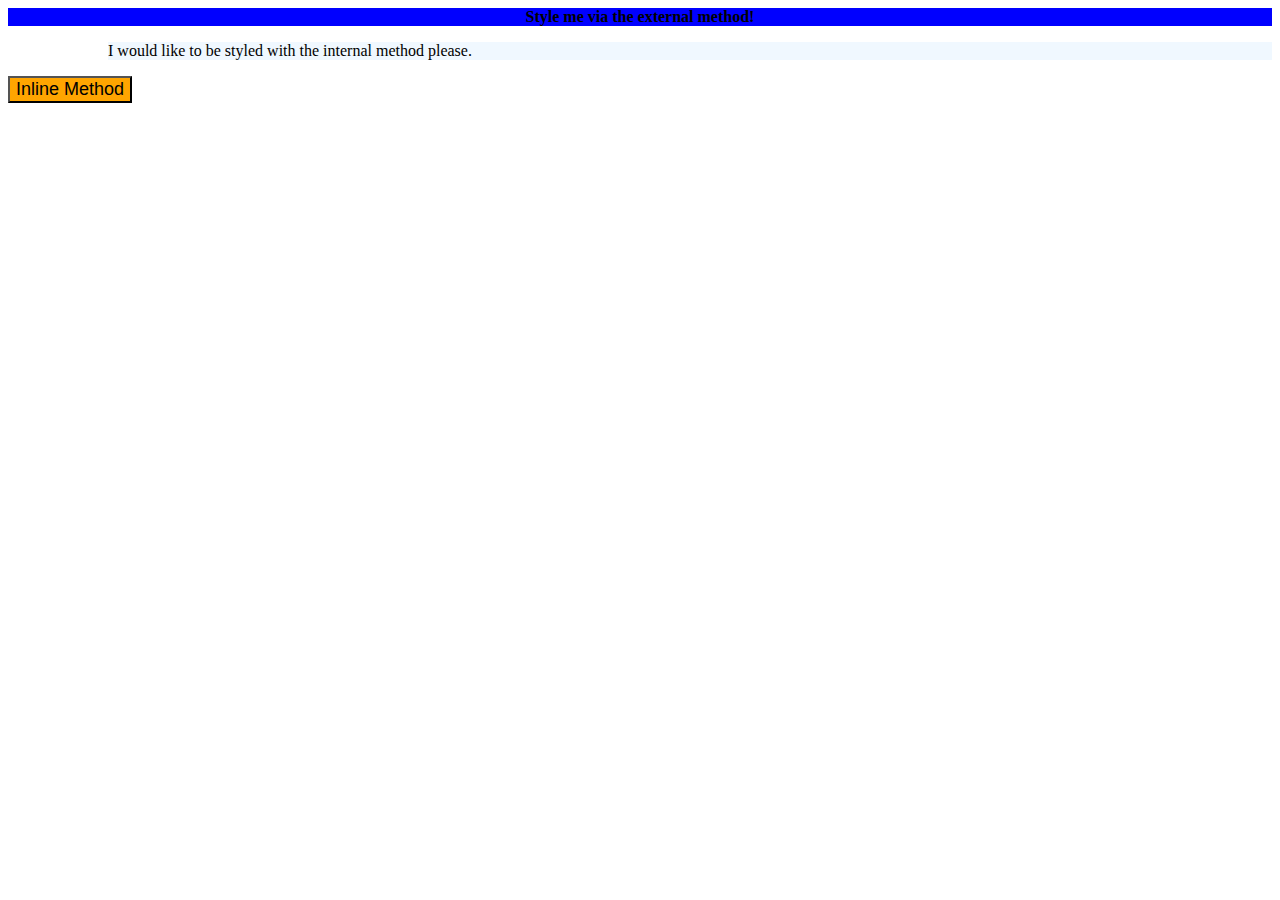
<file: 01-css-methods/index.html>
<!DOCTYPE html>
<html lang="en">
<head>
    <meta charset="UTF-8">
    <meta name="viewport" content="width=device-width, initial-scale=1.0">
    <link rel="stylesheet" href="styles.css">
    <title>01-css-methods</title>
    
</head>
<body>
    <div>Style me via the external method!</div>
    <p>I would like to be styled with the internal method please.</p>
    <button style="background-color: orange; font-size: 18px;">Inline Method</button>
</body>
</html>
</file>
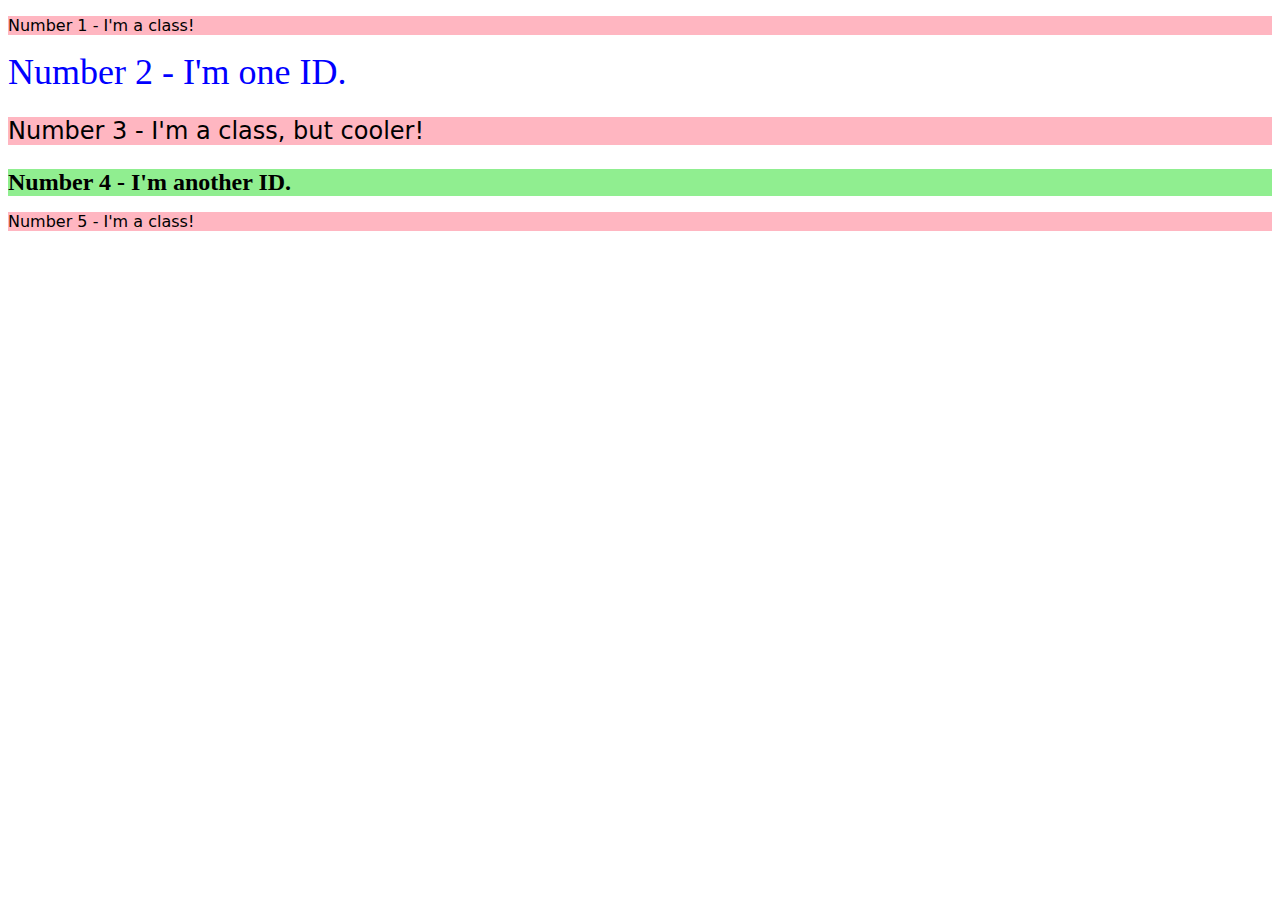
<file: 02-class-id-selectors/index.html>
<!DOCTYPE html>
<html lang="en">
  <head>
    <meta charset="UTF-8">
    <meta http-equiv="X-UA-Compatible" content="IE=edge">
    <meta name="viewport" content="width=device-width, initial-scale=1.0">
    <title>Class and ID Selectors</title>
    <link rel="stylesheet" href="styles.css">
  </head>
  <body>
    <p class="odd">Number 1 - I'm a class!</p>
    <div id="second">Number 2 - I'm one ID.</div>
    <p class="odd font-size">Number 3 - I'm a class, but cooler!</p>
    <div id="fourth" class="font-size">Number 4 - I'm another ID.</div>
    <p class="odd">Number 5 - I'm a class!</p>
  </body>
</html>
</file>
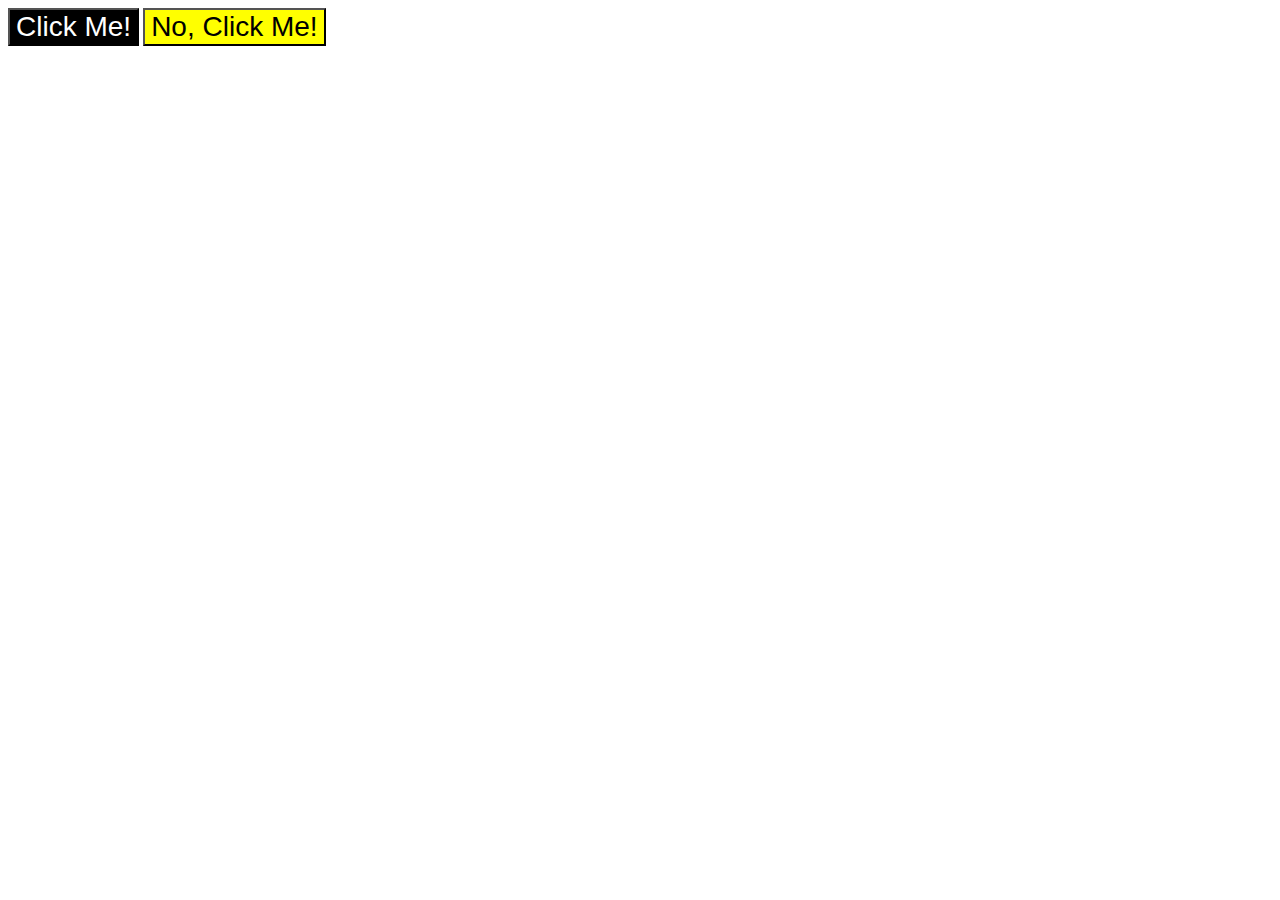
<file: 03-grouping-selectors/index.html>
<!DOCTYPE html>
<html lang="en">
  <head>
    <meta charset="UTF-8">
    <meta http-equiv="X-UA-Compatible" content="IE=edge">
    <meta name="viewport" content="width=device-width, initial-scale=1.0">
    <title>Grouping Selectors</title>
    <link rel="stylesheet" href="styles.css">
  </head>
  <body>
    <button class="but-1">Click Me!</button>
    <button class="but-2">No, Click Me!</button>
  </body>
</html>
</file>
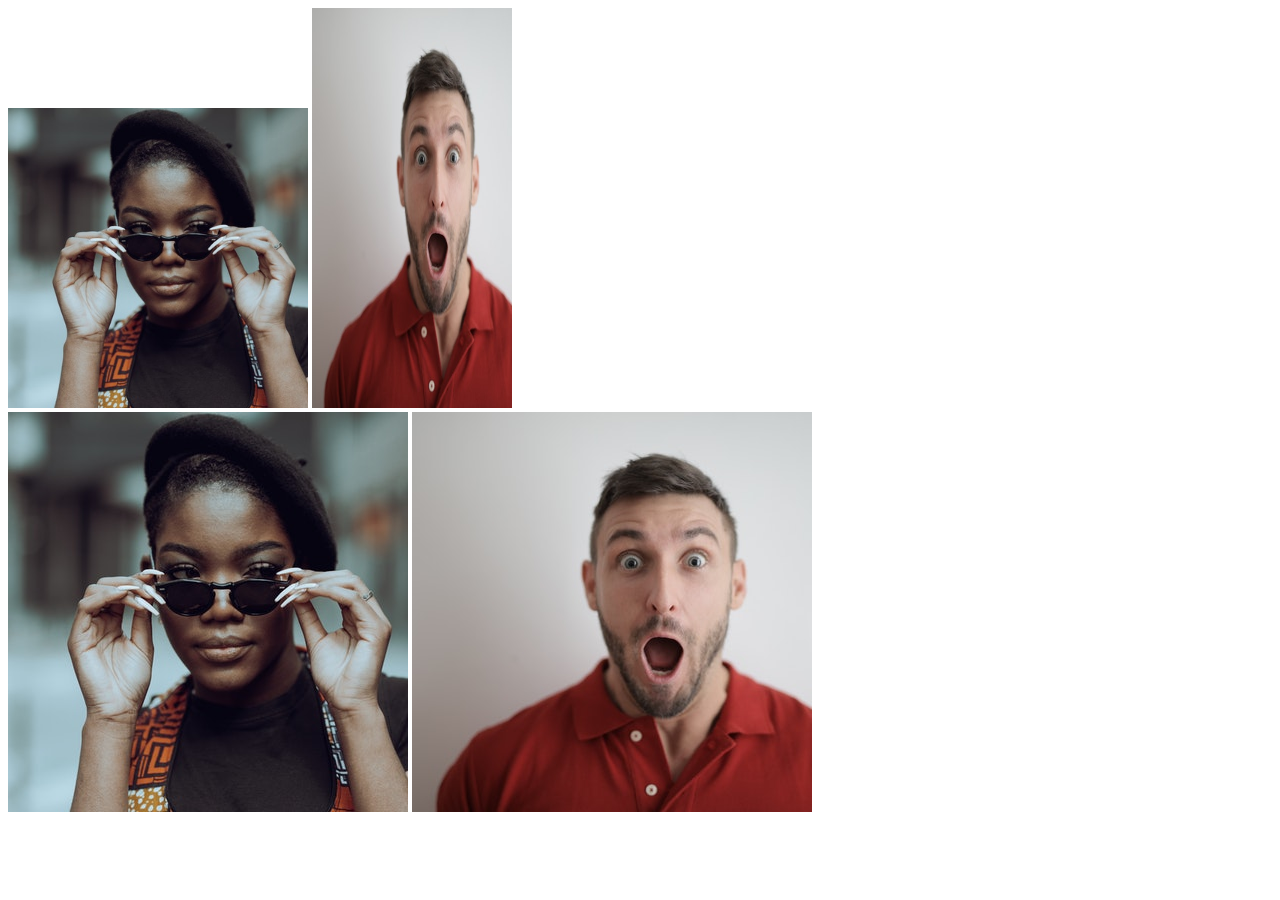
<file: 04-chaining-selectors/index.html>
<!DOCTYPE html>
<html lang="en">
  <head>
    <meta charset="UTF-8">
    <meta http-equiv="X-UA-Compatible" content="IE=edge">
    <meta name="viewport" content="width=device-width, initial-scale=1.0">
    <title>Chaining Selectors</title>
    <link rel="stylesheet" href="style.css">
  </head>
  <body>
    <!-- Check image source path. Review Foundations lesson - Links and Images -->
    <!-- Use the classes BELOW this line -->
    <div>
      <img class="avatar proportioned" src="./img/pexels-katho-mutodo-8434791.jpg" alt="Woman with glasses">
      <img class="avatar distorted" src="./img/pexels-andrea-piacquadio-3777931.jpg" alt="Man with surprised expression">
    </div>
    <!-- Use the classes ABOVE this line -->
    <div>
      <img class="original proportioned" src="./img/pexels-katho-mutodo-8434791.jpg" alt="Woman with glasses">
      <img class="original distorted" src="./img/pexels-andrea-piacquadio-3777931.jpg" alt="Man with surprised expression">
    </div>
  </body>
</html>
</file>
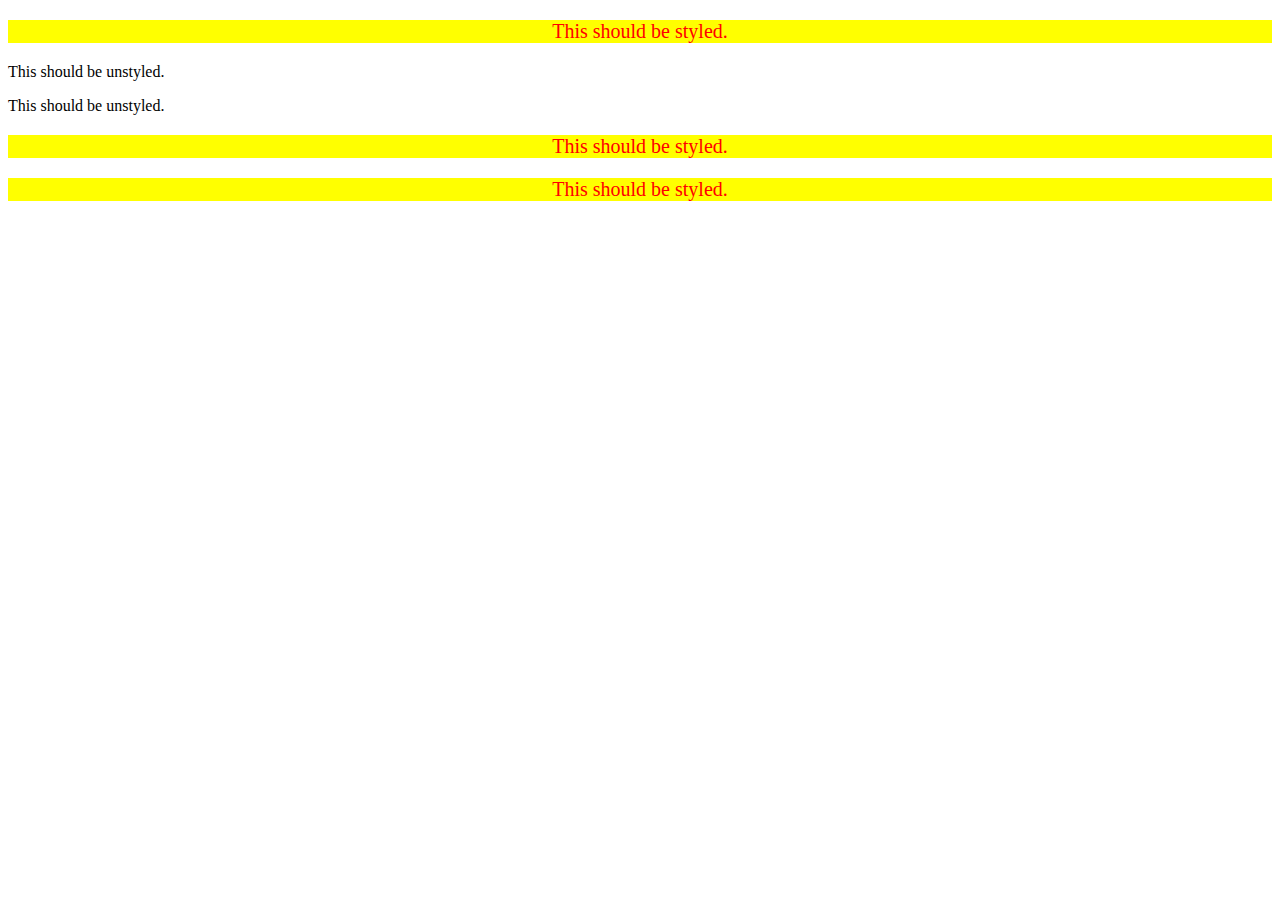
<file: 05-descendant-combinator/index.html>
<!DOCTYPE html>
<html lang="en">
  <head>
    <meta charset="UTF-8">
    <meta http-equiv="X-UA-Compatible" content="IE=edge">
    <meta name="viewport" content="width=device-width, initial-scale=1.0">
    <title>Descendant Combinator</title>
    <link rel="stylesheet" href="style.css">
  </head>
  <body>
    <div class="container">
      <p class="text">This should be styled.</p>
    </div>
    <p class="text">This should be unstyled.</p>
    <p class="text">This should be unstyled.</p>
    <div class="container">
      <p class="text">This should be styled.</p>
      <p class="text">This should be styled.</p>
    </div>
  </body>
</html>
</file>
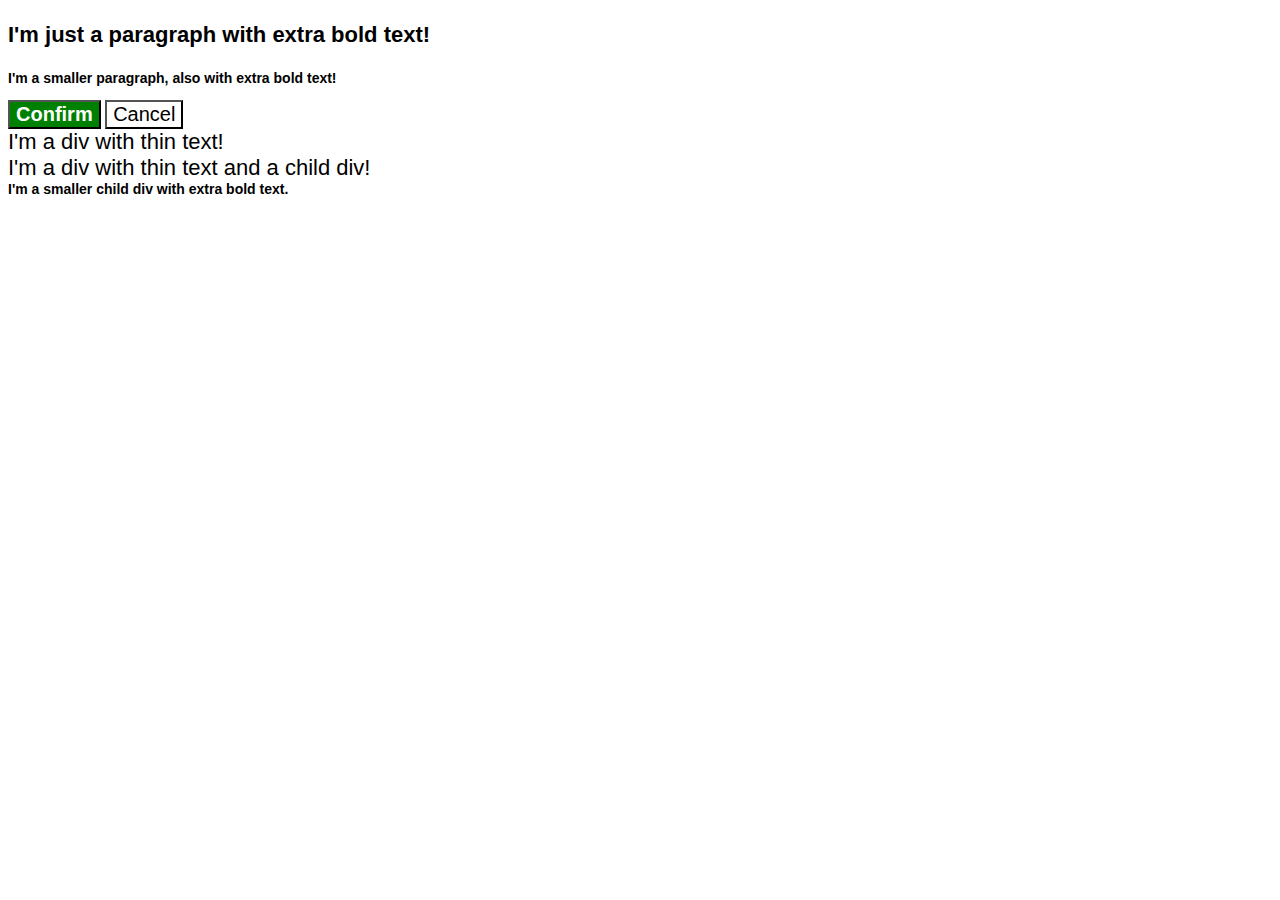
<file: 06-cascade-fix/index.html>
<!DOCTYPE html>
<html lang="en">
  <head>
    <meta charset="UTF-8">
    <meta http-equiv="X-UA-Compatible" content="IE=edge">
    <meta name="viewport" content="width=device-width, initial-scale=1.0">
    <title>Fix the Cascade</title>
    <link rel="stylesheet" href="style.css">
  </head>
  <body>
    <p class="para">I'm just a paragraph with extra bold text!</p>
    <p class="para small-para">I'm a smaller paragraph, also with extra bold text!</p>

    <button id="confirm-button" class="button confirm">Confirm</button>
    <button id="cancel-button" class="button cancel">Cancel</button>

    <div class="text">I'm a div with thin text!</div>
    <div class="text">I'm a div with thin text and a child div!
      <div class="text child">I'm a smaller child div with extra bold text.</div>
    </div>
  </body>
</html>
</file>
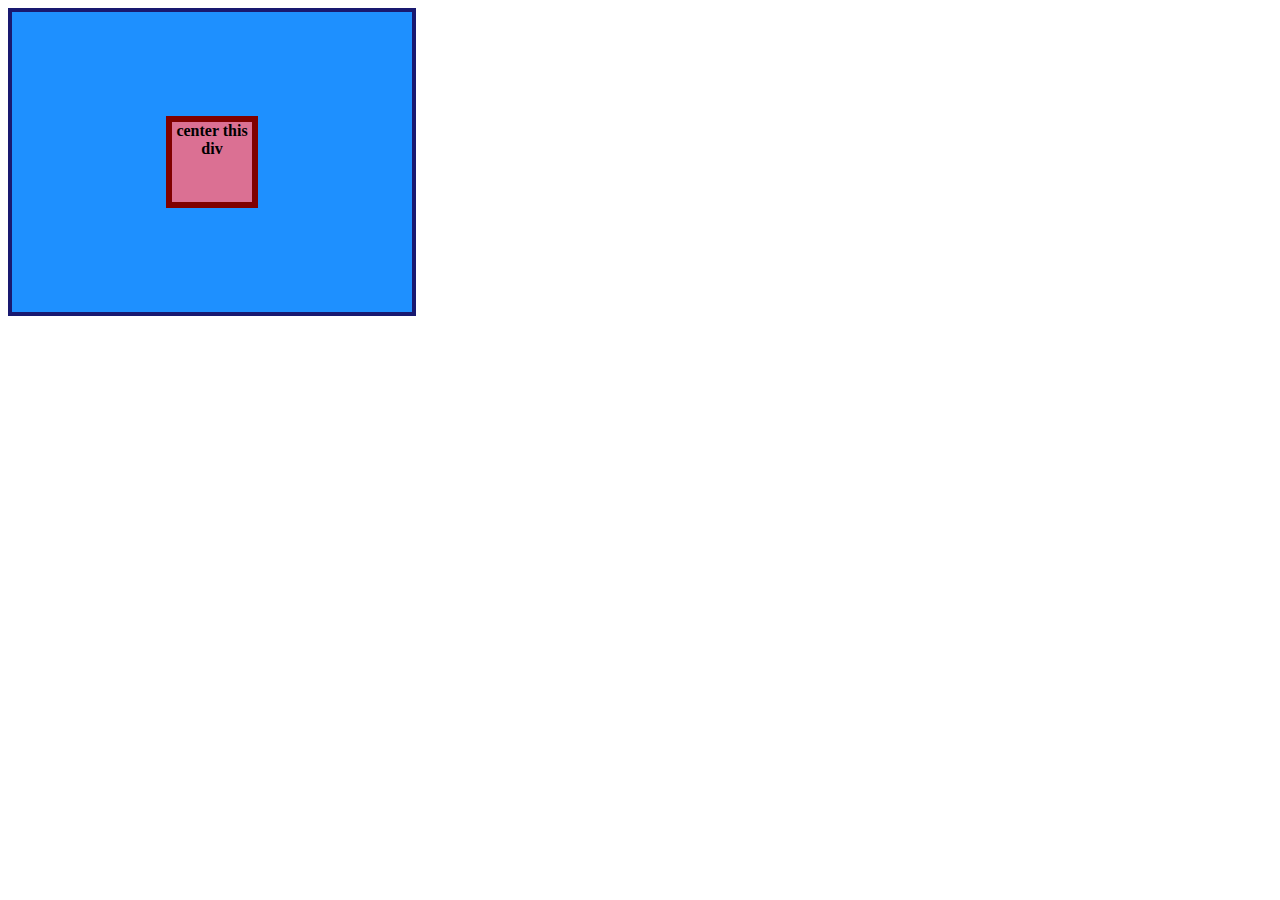
<file: flexbox/01-flex-center/index.html>
<!DOCTYPE html>
<html lang="en">
  <head>
    <meta charset="UTF-8">
    <meta http-equiv="X-UA-Compatible" content="IE=edge">
    <meta name="viewport" content="width=device-width, initial-scale=1.0">
    <title>CENTER THIS DIV</title>
    <link rel="stylesheet" href="style.css">
  </head>
  <body>
    <div class="container">
      <div class="box">center this div</div>
    </div>
  </body>
</html>
</file>
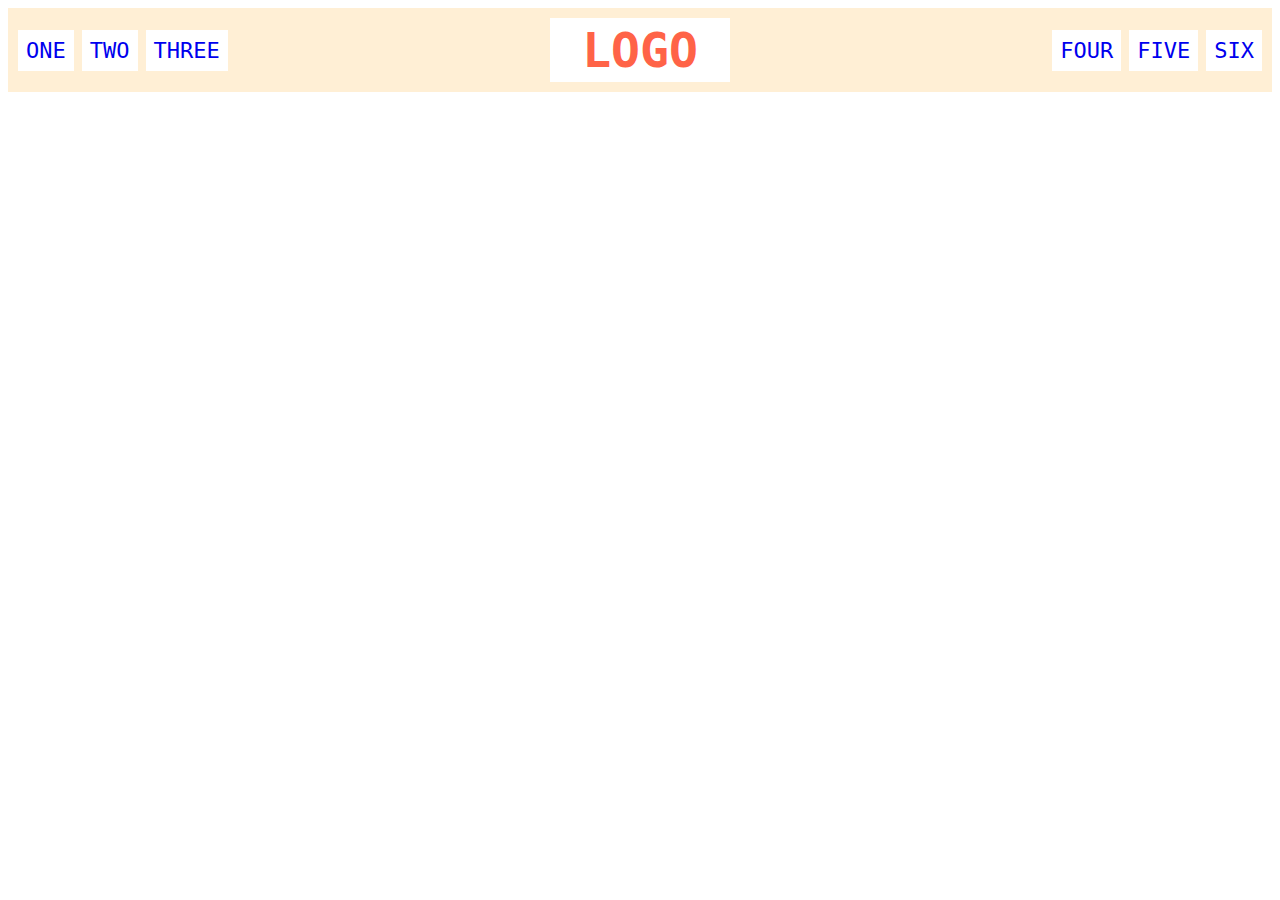
<file: flexbox/02-flex-header/index.html>
<!DOCTYPE html>
<html lang="en">
  <head>
    <meta charset="UTF-8">
    <meta http-equiv="X-UA-Compatible" content="IE=edge">
    <meta name="viewport" content="width=device-width, initial-scale=1.0">
    <title>Flex Header</title>
    <link rel="stylesheet" href="style.css">
  </head>
  <body>
    <div class="header">
      <div class="left-links">
        <ul>
          <li><a href="#">ONE</a></li>
          <li><a href="#">TWO</a></li>
          <li><a href="#">THREE</a></li>
        </ul>
      </div>
      <div class="logo">LOGO</div>
      <div class="right-links">
        <ul>
          <li><a href="#">FOUR</a></li>
          <li><a href="#">FIVE</a></li>
          <li><a href="#">SIX</a></li>
        </ul>
      </div>
    </div>
  </body>
</html>
</file>
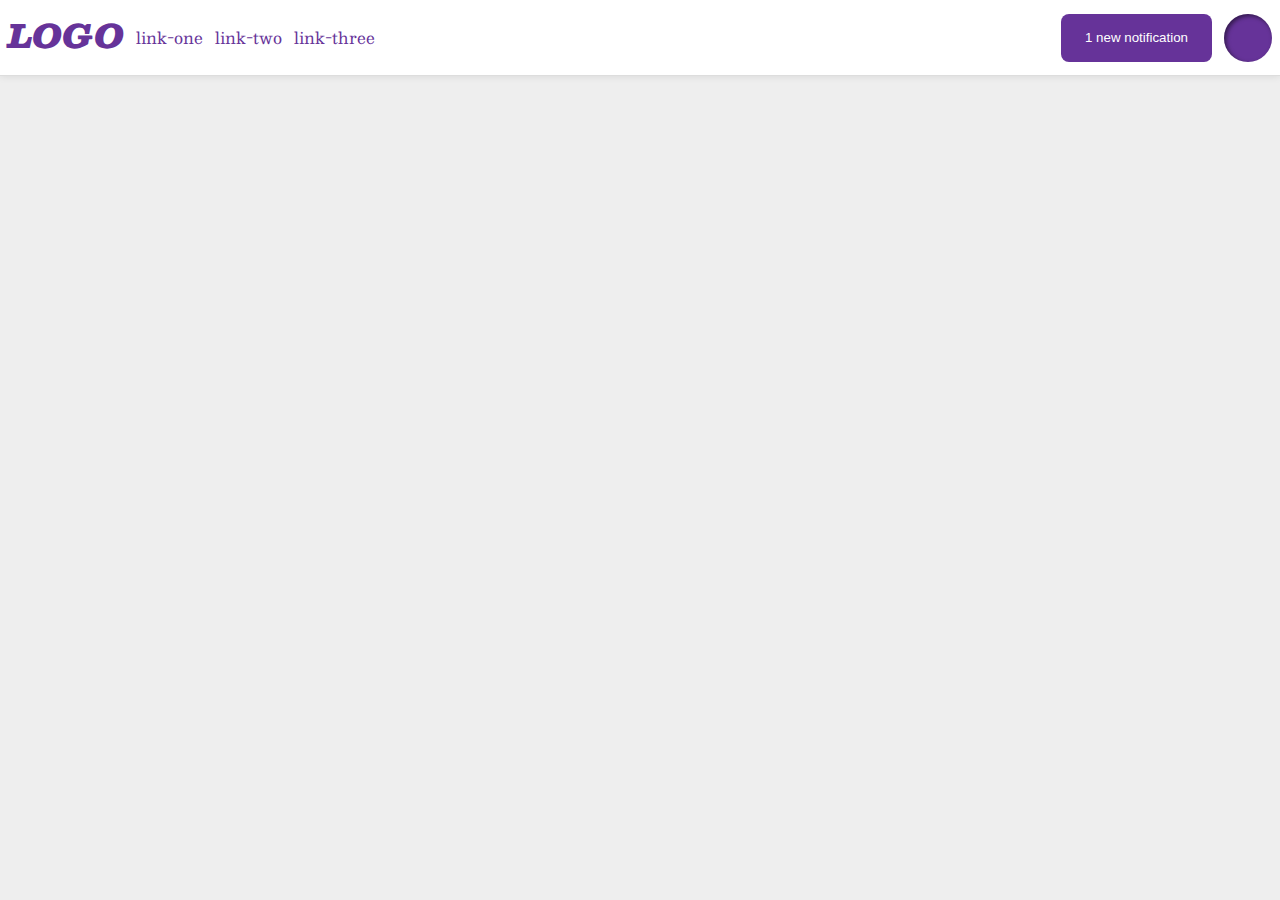
<file: flexbox/03-flex-header-2/index.html>
<!DOCTYPE html>
<html lang="en">
  <head>
    <meta charset="UTF-8">
    <meta http-equiv="X-UA-Compatible" content="IE=edge">
    <meta name="viewport" content="width=device-width, initial-scale=1.0">
    <title>Flex Header 2</title>
    <link rel="stylesheet" href="style.css">
  </head>
  <body>
    <div class="header">
        
        <div class="left-link">
            <div class="logo">
                LOGO
            </div>
              <ul class="links">
                <li><a href="https://google.com">link-one</a></li>
                <li><a href="https://google.com">link-two</a></li>
                <li><a href="https://google.com">link-three</a></li>
              </ul>
        </div>
        <div class="right-link">
            <button class="notifications">
                1 new notification
              </button>
              <div class="profile-image"></div>
        </div>
    </div>
  </body>
</html>
</file>
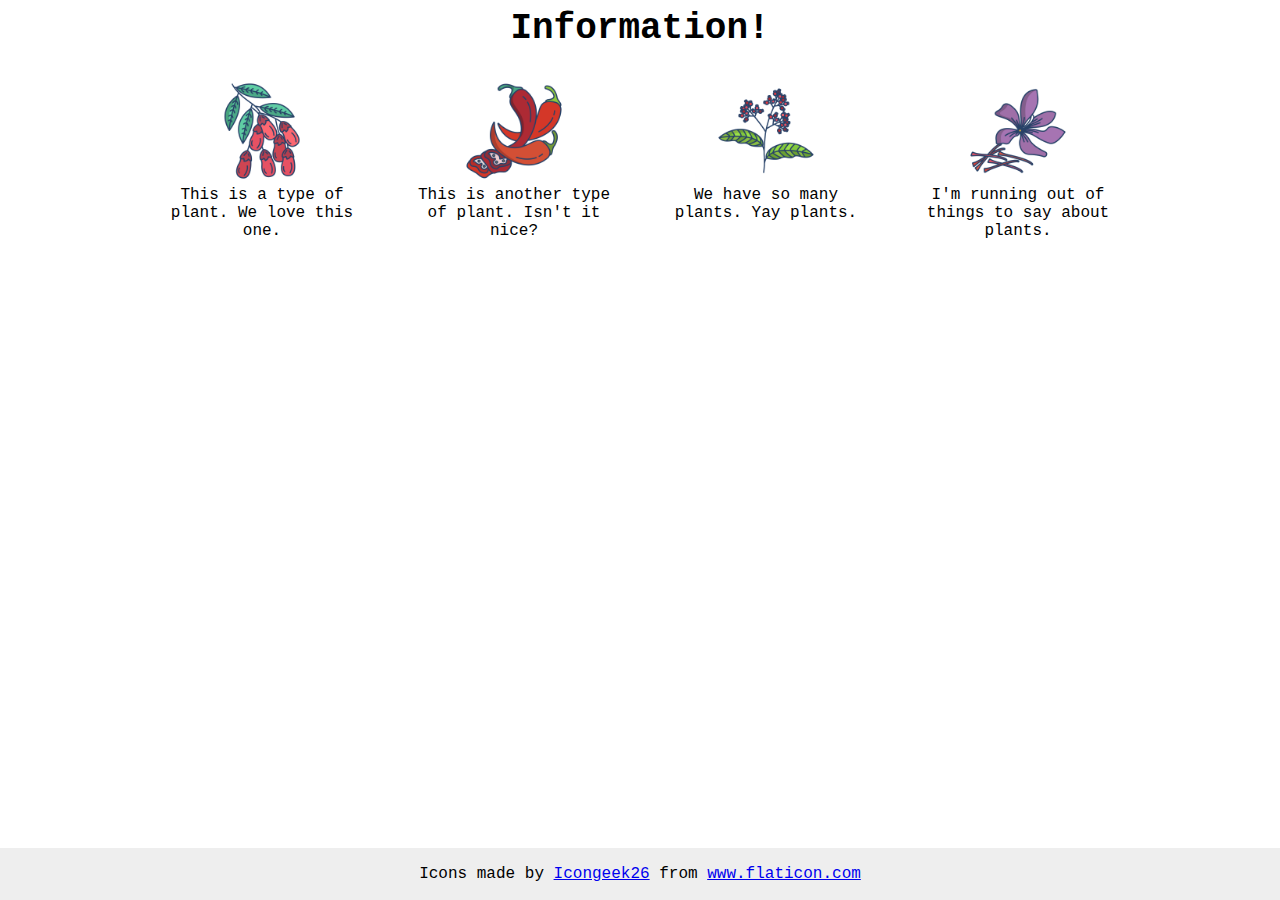
<file: flexbox/04-flex-information/index.html>
<!DOCTYPE html>
<html lang="en">
  <head>
    <meta charset="UTF-8">
    <meta http-equiv="X-UA-Compatible" content="IE=edge">
    <meta name="viewport" content="width=device-width, initial-scale=1.0">
    <title>Information</title>
    <link rel="stylesheet" href="style.css">
  </head>
  <body>
    <div class="title">Information!</div>
    <div class="content">
        <div class="card">
            <img src="./images/barberry.png" alt="barberry">
        <div class="text">This is a type of plant. We love this one.</div>
        </div>
        <div class="card">
            <img src="./images/chilli.png" alt="chili">
    <div class="text">This is another type of plant. Isn't it nice?</div>

        </div>
        <div class="card">
            <img src="./images/pepper.png" alt="pepper">
    <div class="text">We have so many plants. Yay plants.</div>

        </div>
        <div class="card">
            <img src="./images/saffron.png" alt="saffron">
    <div class="text">I'm running out of things to say about plants.</div>
        </div>
    </div>
    
    <!-- disregard this section, it's here to give attribution to the creator of these icons -->
    <div class="footer">
      <div>Icons made by <a href="https://www.flaticon.com/authors/icongeek26" title="Icongeek26">Icongeek26</a> from <a href="https://www.flaticon.com/" title="Flaticon">www.flaticon.com</a></div>
    </div>
  </body>
</html>
</file>
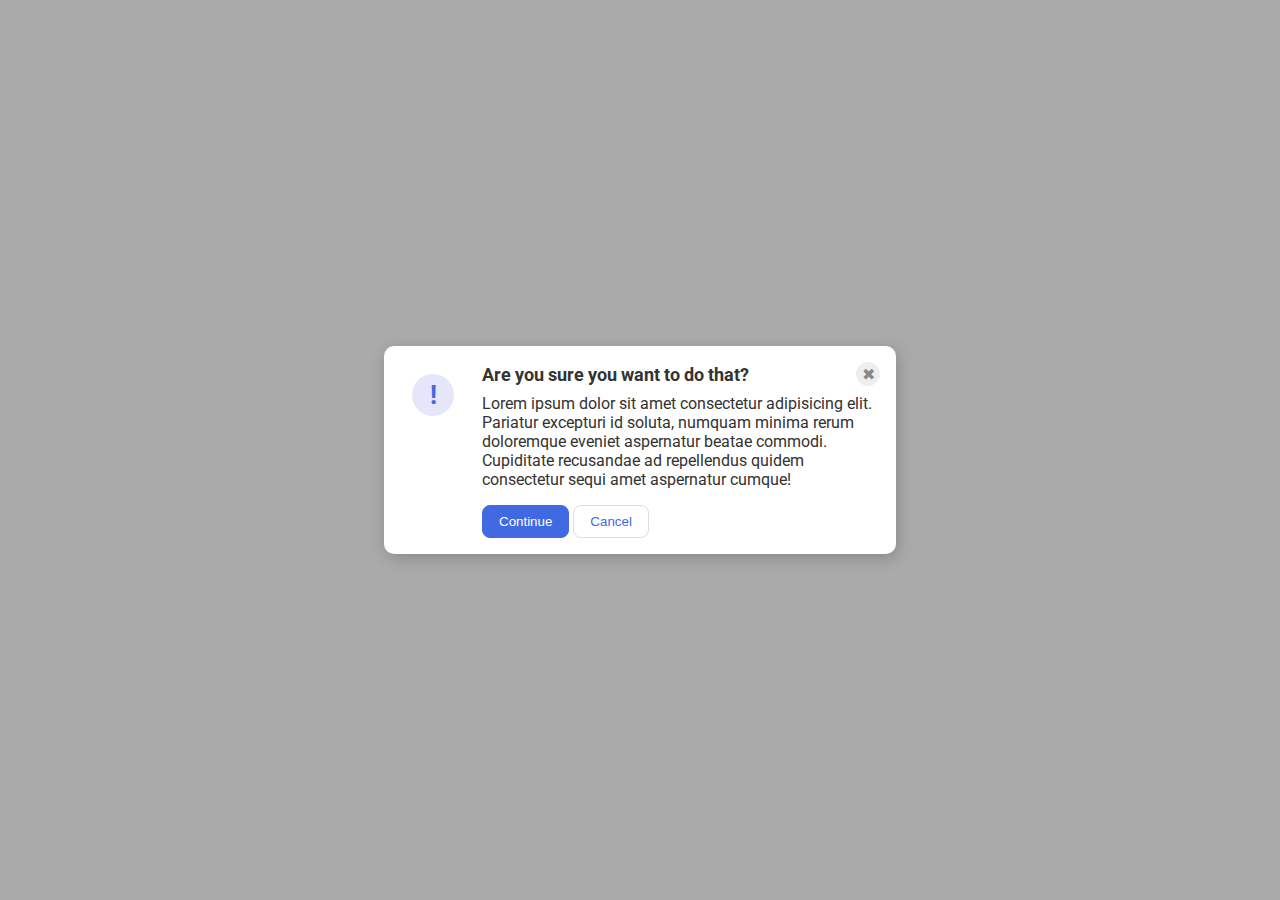
<file: flexbox/05-flex-modal/index.html>
<!DOCTYPE html>
<html lang="en">
  <head>
    <meta charset="UTF-8">
    <meta http-equiv="X-UA-Compatible" content="IE=edge">
    <meta name="viewport" content="width=device-width, initial-scale=1.0">
    <link rel="stylesheet" href="style.css">
    <title>Modal</title>
  </head>
  <body>
    <div class="modal">
        <div class="left">
            <div class="icon">!</div>
        </div>
      <div class="right">
        <div class="header">Are you sure you want to do that?
      <button class="close-button">✖</button>
        </div>
      <div class="text">Lorem ipsum dolor sit amet consectetur adipisicing elit. Pariatur excepturi id soluta, numquam minima rerum doloremque eveniet aspernatur beatae commodi. Cupiditate recusandae ad repellendus quidem consectetur sequi amet aspernatur cumque!</div>
        <button class="continue">Continue</button>
      <button class="cancel">Cancel</button>
      </div>
    </div>
  </body>
</html>
</file>
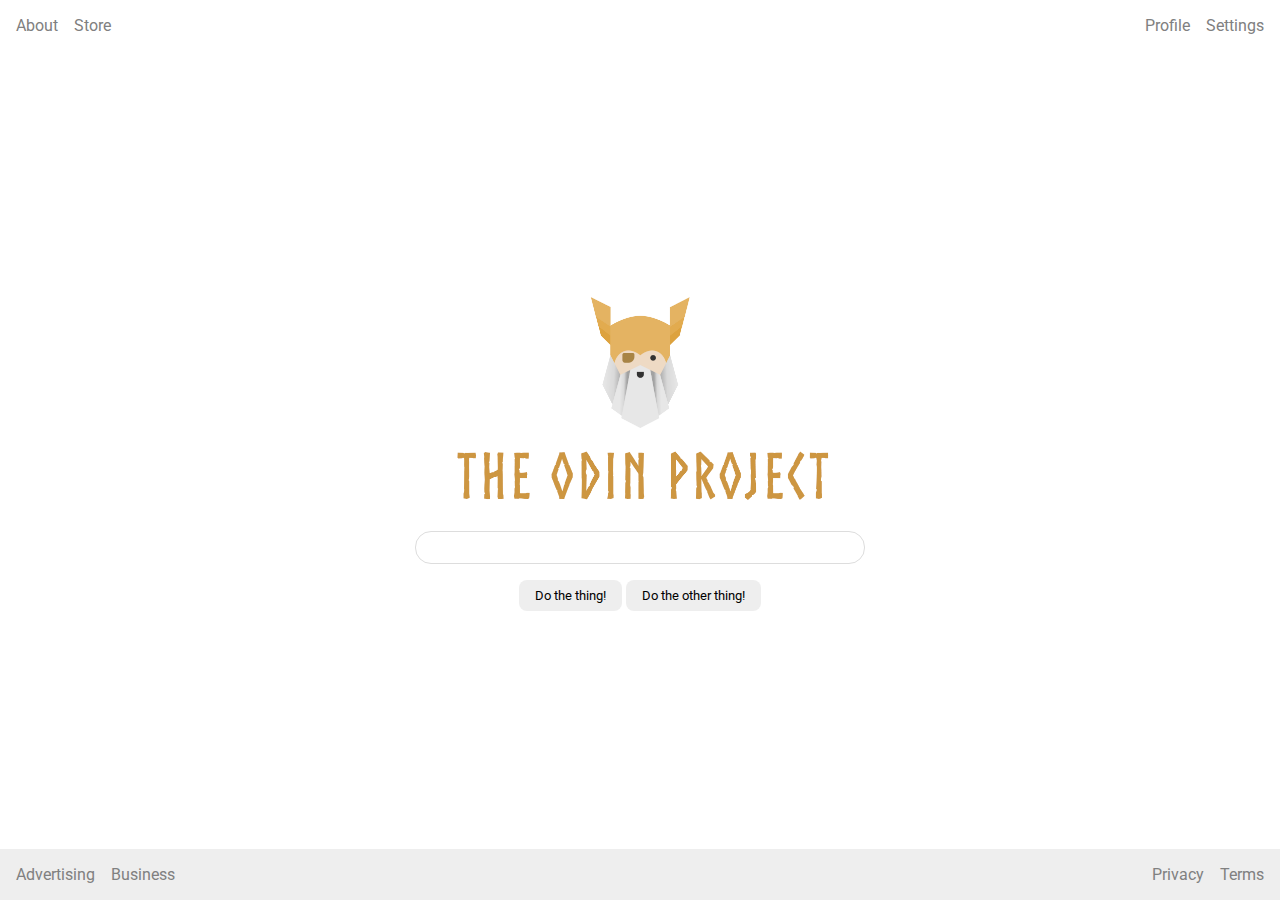
<file: flexbox/06-flex-layout/index.html>
<!DOCTYPE html>
<html lang="en">
  <head>
    <meta charset="UTF-8">
    <meta http-equiv="X-UA-Compatible" content="IE=edge">
    <meta name="viewport" content="width=device-width, initial-scale=1.0">
    <title>LAYOUT</title>
    <link rel="stylesheet" href="./style.css">
  </head>
  <body>
    <div class="header">
      <ul class="left-links">
        <li><a href="#">About</a></li>
        <li><a href="#">Store</a></li>
      </ul>
      <ul class="right-links">
        <li><a href="#">Profile</a></li>
        <li><a href="#">Settings</a></li>
      </ul>
    </div>
    <div class="content">
      <img src="./logo.png" alt="Project logo. Represents odin with the project name.">
      <div class="input">
        <input type="text">
      </div>
      <div class="buttons">
        <button>Do the thing!</button>
        <button>Do the other thing!</button>
      </div>
    </div>
    <div class="footer">
      <ul class="left-links">
        <li><a href="#">Advertising</a></li>
        <li><a href="#">Business</a></li>
      </ul>
      <ul class="right-links">
        <li><a href="#">Privacy</a></li>
        <li><a href="#">Terms</a></li>
      </ul>
    </div>
  </body>
</html>
</file>
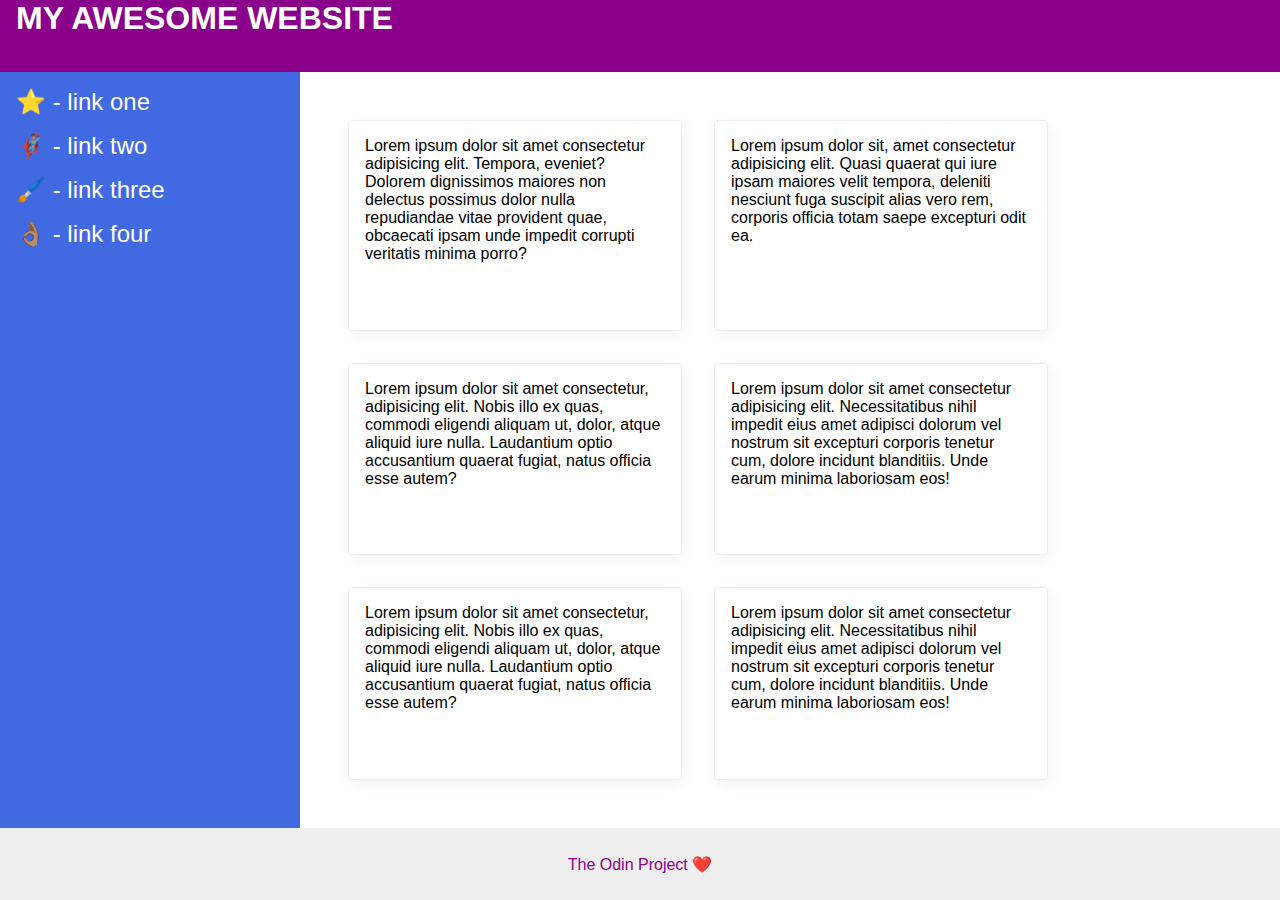
<file: flexbox/07-flex-layout-2/index.html>
<!DOCTYPE html>
<html lang="en">
  <head>
    <meta charset="UTF-8">
    <meta http-equiv="X-UA-Compatible" content="IE=edge">
    <meta name="viewport" content="width=device-width, initial-scale=1.0">
    <title>The Holy Grail</title>
    <link rel="stylesheet" href="style.css">
  </head>
  <body>
    <div class="header">
      MY AWESOME WEBSITE
    </div>
    <div class="container">
            <div class="sidebar">
                <ul>
                    <li><a href="#">⭐ - link one</a></li>
                    <li><a href="#">🦸🏽‍♂️ - link two</a></li>
                    <li><a href="#">🖌️ - link three</a></li>
                    <li><a href="#">👌🏽 - link four</a></li>
                </ul>
            </div>
      
                <div class="CARD">
                    <div class="card">Lorem ipsum dolor sit amet consectetur adipisicing elit. Tempora, eveniet? Dolorem dignissimos maiores non delectus possimus dolor nulla repudiandae vitae provident quae, obcaecati ipsam unde impedit corrupti veritatis minima porro?</div>
                        <div class="card">Lorem ipsum dolor sit, amet consectetur adipisicing elit. Quasi quaerat qui iure ipsam maiores velit tempora, deleniti nesciunt fuga suscipit alias vero rem, corporis officia totam saepe excepturi odit ea.</div>
                        <div class="card">Lorem ipsum dolor sit amet consectetur, adipisicing elit. Nobis illo ex quas, commodi eligendi aliquam ut, dolor, atque aliquid iure nulla. Laudantium optio accusantium quaerat fugiat, natus officia esse autem?</div>
                        <div class="card">Lorem ipsum dolor sit amet consectetur adipisicing elit. Necessitatibus nihil impedit eius amet adipisci dolorum vel nostrum sit excepturi corporis tenetur cum, dolore incidunt blanditiis. Unde earum minima laboriosam eos!</div>
                        <div class="card">Lorem ipsum dolor sit amet consectetur, adipisicing elit. Nobis illo ex quas, commodi eligendi aliquam ut, dolor, atque aliquid iure nulla. Laudantium optio accusantium quaerat fugiat, natus officia esse autem?</div>
                        <div class="card">Lorem ipsum dolor sit amet consectetur adipisicing elit. Necessitatibus nihil impedit eius amet adipisci dolorum vel nostrum sit excepturi corporis tenetur cum, dolore incidunt blanditiis. Unde earum minima laboriosam eos!</div>
                    </div>
                </div>
    </div>
    <div class="footer">
        The Odin Project ❤️
    </div>
  </body>
</html>
</file>
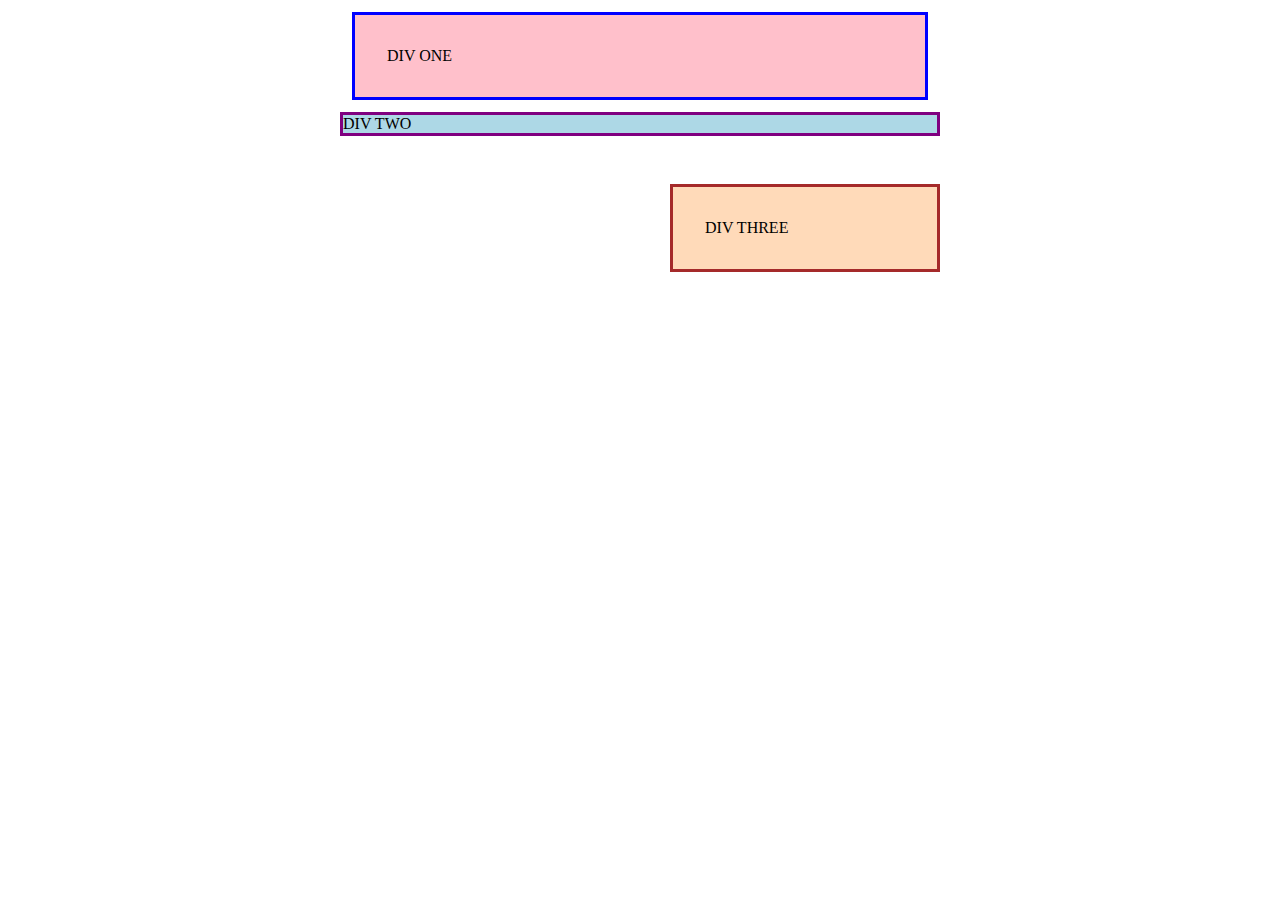
<file: margin/01-margin-and-padding-1/index.html>
<!DOCTYPE html>
<html lang="en">
  <head>
    <meta charset="UTF-8">
    <meta http-equiv="X-UA-Compatible" content="IE=edge">
    <meta name="viewport" content="width=device-width, initial-scale=1.0">
    <title>Margin and Padding exercise</title>
    <link rel="stylesheet" href="style.css">
  </head>
  <body>
    <div class="one">
      DIV ONE
    </div>
    <div class="two">
      DIV TWO
    </div>
    <div class="three">
      DIV THREE
    </div>
  </body>
</html>
</file>
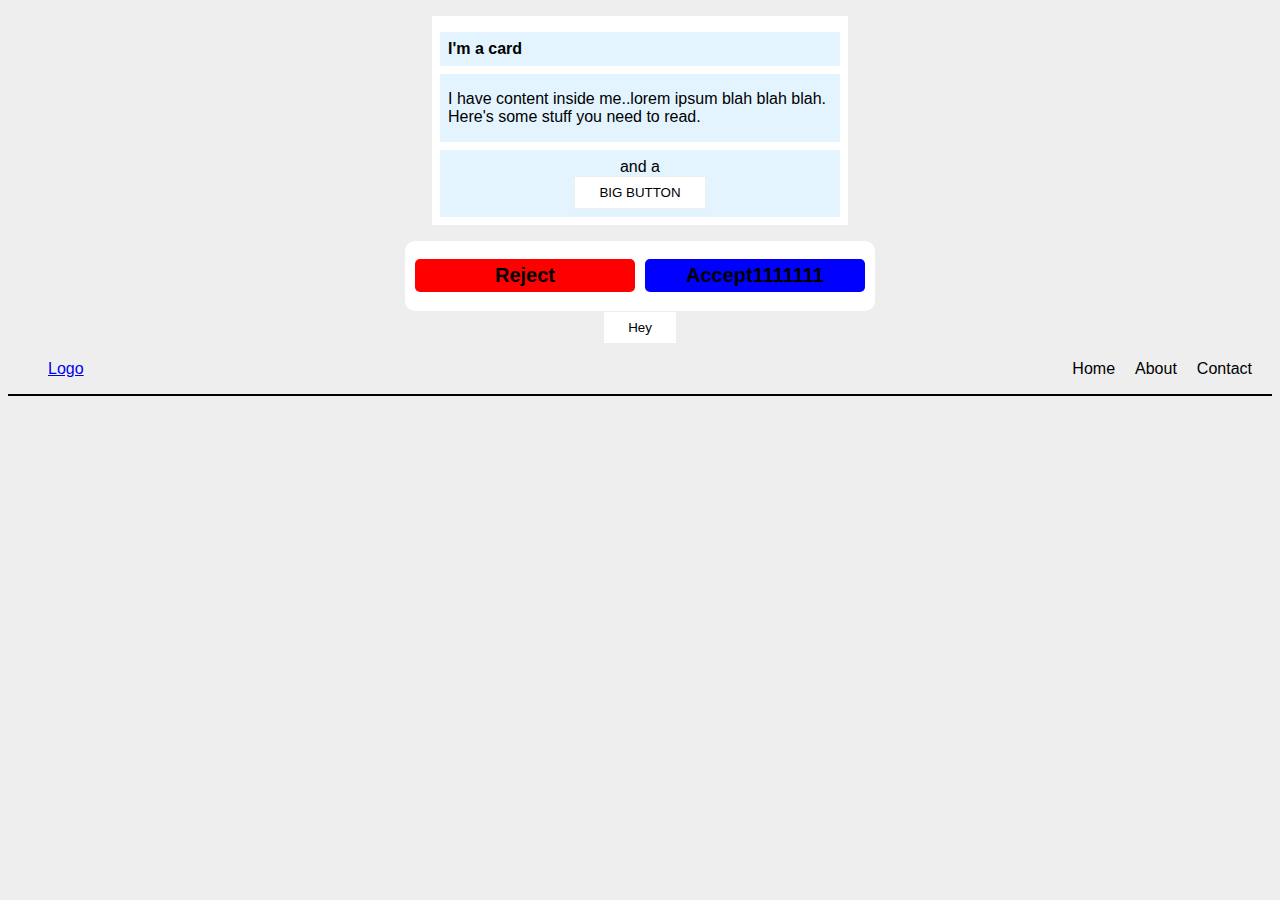
<file: margin/02-margin-and-padding-2/index.html>
<!DOCTYPE html>
<html lang="en">
  <head>
    <meta charset="UTF-8">
    <meta http-equiv="X-UA-Compatible" content="IE=edge">
    <meta name="viewport" content="width=device-width, initial-scale=1.0">
    <title>Margin and Padding exercise 2</title>
    <link rel="stylesheet" href="style.css">
  </head>
  <body>
    <div class="card">
      <h1 class="title">I'm a card</h1>
      <div class="content">I have content inside me..lorem ipsum blah blah blah. Here's some stuff you need to read.</div>
      <div class="button-container">and a <button>BIG BUTTON</button></div>
    </div>
    <div class="but">
      <h1 class="r">Reject</h1>
      <h1 class="a">Accept1111111</h1>
    </div>
    <button>Hey</button>
    <nav>
      <ul>
        <li class="logo"><a href="/">Logo</a></li>
        <li>Home</li>
        <li>About</li>
        <li>Contact</li>
      </ul>
    </nav>
  </body>
</html>
</file>
<file: 01-css-methods/styles.css>
div {
    background-color: blue;
    font-color: black;
    text-align: center;
    font-weight: bold;
}
p{
    background-color: aliceblue;
    margin-left: 100px;
}
button{
    background-color: orange;
    font-size: 18px;
    margin-bottom: auto;
}
</file>
<file: 02-class-id-selectors/styles.css>
.odd {
    background-color: lightpink;
    font-family: Verdana, "DejaVu Sans", sans-serif;
}

.font-size {
    font-size: 24px;
}

#second {
    color: blue;
    font-size: 36px;
}


#fourth {
    background-color: lightgreen;
    font-weight: bold;
}
</file>
<file: 03-grouping-selectors/styles.css>
.but-1,
.but-2 {
    font-size: 28px;
    font-family: Helvetica, 'Times New Roman', sans-serif;
}

.but-1 {
    background-color: black;
    color: white;
}

.but-2 {
    background-color: yellow;
}
</file>
<file: 04-chaining-selectors/style.css>
.avatar.proportioned {
    height: auto;
    width: 300px;
}
.avatar.distorted {
    height: 400px;
    width: 200px;
}
</file>
<file: 05-descendant-combinator/style.css>
.container .text {
    background-color: yellow;
    color: red;
    font-size: 20px;
    text-align-last: center;
}
</file>
<file: 06-cascade-fix/style.css>
body {
    font-family: Arial, Helvetica, sans-serif;
  }
  
  .para,
  .small-para {
    color: hsl(0, 0%, 0%);
    font-weight: 800;
  }
  
  
  .para {
    font-size: 22px;
  }

  .para.small-para {
    font-size: 14px;
    font-weight: 800;
  }
  
  
  #confirm-button {
    background: green;
    color: white;
    font-weight: bold;
  } 
  
  .button {
    background-color: rgb(255, 255, 255);
    color: rgb(0, 0, 0);
    font-size: 20px;
  }
  
  .text {
    color: rgb(0, 0, 0);
    font-size: 22px;
    font-weight: 100;
  }

  .child {
    color: rgb(0, 0, 0);
    font-weight: 800;
    font-size: 14px;
  }
</file>
<file: flexbox/01-flex-center/style.css>
.container {
    display: flex;
    background: dodgerblue;
    border: 4px solid midnightblue;
    width: 400px;
    height: 300px;
    justify-content: center;
    align-items: center;
  }
  
  .box {
    background: palevioletred;
    font-weight: bold;
    text-align: center;
    border: 6px solid maroon;
    width: 80px;
    height: 80px;
  }
</file>
<file: flexbox/02-flex-header/style.css>
.header  {
    font-family: monospace;
    background: papayawhip;
    display: flex;
    justify-content: space-between;
    align-items: center;
    padding: 10px;
  }
  
  .logo {
    font-size: 48px;
    font-weight: 900;
    color: tomato;
    background: white;
    padding: 4px 32px;
  }
  
  ul {
    /* this removes the dots on the list items*/
    list-style-type: none;
    display: flex;
    justify-content: space-between;
    gap: 8px;
    padding: 0;
    margin: 0px;
  }
  
  a {
    font-size: 22px;
    background: white;
    padding: 8px;
    /* this removes the line under the links */
    text-decoration: none;
  }
</file>
<file: flexbox/03-flex-header-2/style.css>
/* this is some magical font-importing.  
you'll learn about it later. */
@import url('https://fonts.googleapis.com/css2?family=Besley:ital,wght@0,400;1,900&display=swap');

body {
  margin: 0;
  background: #eee;
  font-family: Besley, serif;
}

.header {
  background: white;
  border-bottom: 1px solid #ddd;
  box-shadow: 0 0 8px rgba(0,0,0,.1);
  display: flex;
  justify-content: space-between;
  align-items: center;
  padding: 8px;
}

.profile-image {
  background: rebeccapurple;
  box-shadow: inset 2px 2px 4px rgba(0,0,0,.5);
  border-radius: 50%;
  width: 48px;
  height: 48px;
}

.logo {
  color: rebeccapurple;
  font-size: 32px;
  font-weight: 900;
  font-style: italic;
}

button {
  border: none;
  border-radius: 8px;
  background: rebeccapurple;
  color: white;
  padding: 8px 24px;
}

a {
  /* this removes the line under our links */
  text-decoration: none;
  color: rebeccapurple;
}

ul {
  list-style-type: none;
  display: flex;
  padding: 0px;
  gap: 12px;
}

.left-link, .right-link{
    display: flex;
    text-align: center;
    gap: 12px;
}
</file>
<file: flexbox/04-flex-information/style.css>
body {
    font-family: 'Courier New', Courier, monospace;
  }
  
  img {
    width: 100px;
    height: 100px;
  }
  
  .title {
    font-size: 36px;
    font-weight: 900;
    text-align: center;
    margin-bottom: 32px;
  }

  .content{
    display: flex;
    justify-content: center;
    gap: 52px;
    text-align: center;
  }
  
  .card{
    width: 200px;
  }
  
  /* do not edit this footer */
  .footer {
    position: fixed;
    bottom: 0;
    left: 0;
    right: 0;
    height: 52px;
    display: flex;
    align-items: center;
    justify-content: center;
    background: #eee;
  }
</file>
<file: flexbox/05-flex-modal/style.css>
@import url('https://fonts.googleapis.com/css2?family=Roboto:wght@400;700&display=swap');

html, body {
  height: 100%;
}

body {
  font-family: Roboto, sans-serif;
  margin: 0;
  background: #aaa;
  color: #333;
  /* I'll give you this one for free lol */
  display: flex;
  align-items: center;
  justify-content: center;
}

.modal {
  background: white;
  width: 480px;
  border-radius: 10px;
  box-shadow: 2px 4px 16px rgba(0,0,0,.2);
  display: flex;
  gap: 16px;
  padding: 16px;
}

.icon {
  color: royalblue;
  font-size: 26px;
  font-weight: 700;
  background: lavender;
  width: 42px;
  height: 42px;
  border-radius: 50%;
  display: flex;
  align-items: center;
  justify-content: center;
  margin: 12px;
  flex-shrink: 0;
}

.close-button {
  background: #eee;
  border-radius: 50%;
  color: #888;
  font-weight: 400;
  font-size: 16px;
  height: 24px;
  width: 24px;
  display: flex;
  align-items: center;
  justify-content: center;
  border: 1px solid #eee;
  padding: 0;
}

button {
  cursor: pointer;
  padding: 8px 16px;
  border-radius: 8px;
}

button.continue {
  background: royalblue;
  border: 1px solid royalblue;
  color: white;
}

button.cancel {
  background: white;
  border: 1px solid #ddd;
  color: royalblue;
}

.header{
    display: flex;
    align-items: center;
    justify-content: space-between;
    font-size: 18px;
    font-weight: 700;
    margin-bottom: 8px;
}

.text {
    margin-bottom: 16px;
  }
</file>
<file: flexbox/06-flex-layout/style.css>
@import url('https://fonts.googleapis.com/css2?family=Roboto:wght@400;700&display=swap');

body {
  height: 100vh;
  margin: 0;
  overflow: hidden;
  font-family: Roboto, sans-serif;
  display: flex;
  flex-direction: column;
}

img {
  width: 600px;
}

button {
  font-family: Roboto, sans-serif;
  border: none;
  border-radius: 8px;
  background: #eee;
  padding: 8px 16px;
}

input {
  border: 1px solid #ddd;
  border-radius: 16px;
  padding: 8px 24px;
  width: 400px;
}

.header,
.footer {
  display: flex;
  justify-content: space-between;
  padding: 16px;
}


ul {
    display: flex;
    list-style: none;
    margin: 0;
    padding: 0;
    gap: 16px
  }

.footer {
    background: #eee;
  }
  

a{
    text-decoration: none;
    color: gray;
}

.content{
    display: flex;
    flex-direction: column;
    justify-content: center;
    align-items: center;
    flex: 1;
    gap: 16px;
}
</file>
<file: flexbox/07-flex-layout-2/style.css>
body {
    font-family: -apple-system, BlinkMacSystemFont, 'Segoe UI', Roboto, Oxygen, Ubuntu, Cantarell, 'Open Sans', 'Helvetica Neue', sans-serif;
    margin: 0;
    min-height: 100vh;
    display: flex;
    flex-direction: column;
  }
  
  .header {
    height: 72px;
    background: darkmagenta;
    color: white;
    font-size: 32px;
    font-weight: 900;
    padding: 0px 16px;
    align-items: center;
  }
  
  .footer {
    height: 72px;
    background: #eee;
    color: darkmagenta;
    display: flex;
    align-items: center;
    justify-content: center;
  }
  
  .sidebar {
    width: 300px;
    background: royalblue;
    box-sizing: border-box;
    flex-shrink: 0;
    padding: 16px;
  }
  
  .card {
    border: 1px solid #eee;
    box-shadow: 2px 4px 16px rgba(0,0,0,.06);
    border-radius: 4px;
  }

.container{
    display: flex;
    flex: 1;
}

ul{
    list-style: none;
    padding: 0px;
    margin: 0px;
}

li {
    margin-bottom: 16px;
  }

a{
    text-decoration: none;
    color: white;
    font-size: 24px;
}

.CARD{
    display: flex;
    flex-wrap: wrap;
    flex: auto;
    padding: 48px;
    gap: 32px;
}

.card{
    width: 300px;
    padding: 16px;
}
</file>
<file: margin/01-margin-and-padding-1/style.css>
body {
  max-width: 600px;
  margin: 0 auto;
}

.one {
  background: pink;
  border: 3px solid blue;
  /* CHANGE ME */
  padding: 32px;
  margin: 12px;
}

.two {
  background: lightblue;
  border: 3px solid purple;
  /* CHANGE ME */
  margin-bottom: 48px;
}

.three {
  background: peachpuff;
  border: 3px solid brown;
  width: 200px;
  /* CHANGE ME */
  padding: 32px;
  margin-left: auto;
}
</file>
<file: margin/02-margin-and-padding-2/style.css>
body {
  background: #eee;
  font-family: sans-serif;
}

.card {
  width: 400px;
  background: #fff;
  margin: 16px auto;
  padding: 8px;
}

.title {
  background: #e3f4ff;
  font-size:  16px;
  margin: 8px 0;
  padding: 8px;
}

.content {
  background: #e3f4ff;
  margin: 8px 0;
  padding: 16px 8px;
}

.button-container {
  background: #e3f4ff;
  text-align: center;
  padding: 8px;
}

button {
  background: white;
  border: 1px solid #eee;
  margin: 0 auto;
  display: block;
  padding: 8px 24px;
}

.but{
  display: flex;
  gap: 10px;
  justify-content: space-between;
  background-color: white;
  border-radius: 10px;
  width: 50vh;
  padding: 5px 10px;
  margin: 0 auto;
}
.r, .a{
  padding: 5px 4px;
  flex: 1;
  text-align: center;
  font-size: 20px;
  border-radius: 5px;
}
.r{
  background-color: red;
}
.a{
  background-color: blue;
} 

nav{
  border-bottom: 2px solid black;
}
ul{
  display: flex;
  gap: 20px;
  align-items: baseline;
  list-style: none;
  margin-right: 20px;
}
.logo{
  margin-right: auto;
}
</file>
